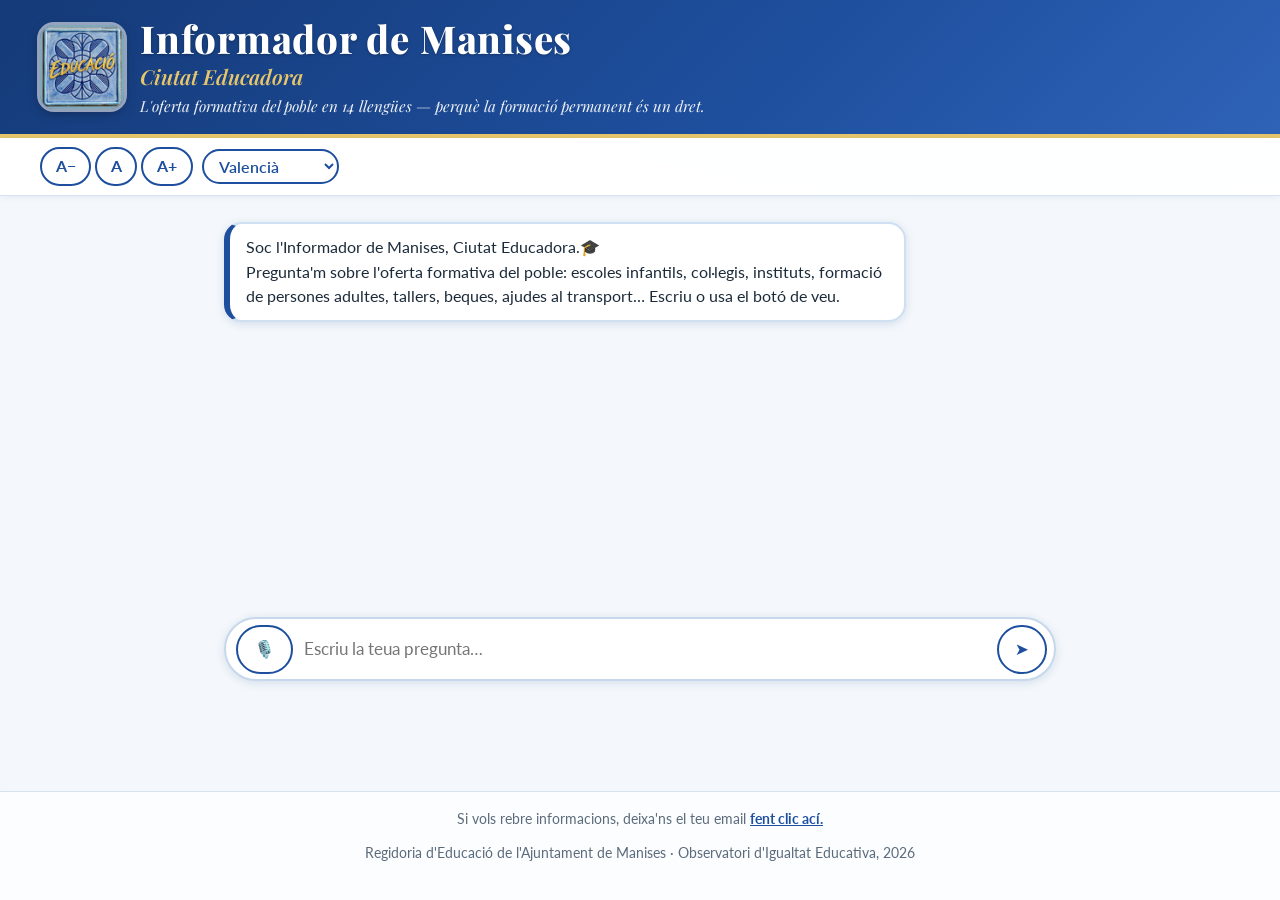
<file: index.html>
<!DOCTYPE html>
<html lang="ca">
<head>
<meta charset="utf-8">
<meta name="viewport" content="width=device-width, initial-scale=1, viewport-fit=cover">
<title>Informador de Manises · Ciutat Educadora</title>
<meta name="description" content="Agent d'IA que informa sobre l'oferta formativa de Manises (València): escoles infantils, col·legis, instituts, formació d'adults, tallers, beques i ajudes. Multilingüe, amb veu i lletra ampliable.">
<meta name="theme-color" content="#1e4f9e">
<link rel="preconnect" href="https://fonts.googleapis.com">
<link rel="preconnect" href="https://fonts.gstatic.com" crossorigin>
<link href="https://fonts.googleapis.com/css2?family=Playfair+Display:ital,wght@0,700;0,800;1,600&family=Lato:ital,wght@0,400;0,700;1,400&display=swap" rel="stylesheet">
<link rel="manifest" href="manifest.json">
<link rel="icon" type="image/png" sizes="48x48" href="iconos/favicon-48.png">
<link rel="apple-touch-icon" href="iconos/apple-touch-icon.png">
<meta name="apple-mobile-web-app-capable" content="yes">
<meta name="apple-mobile-web-app-status-bar-style" content="default">
<meta name="apple-mobile-web-app-title" content="Informador Manises">
<link rel="stylesheet" href="styles.css">
<base target="_blank">
</head>
<body>

<header class="cap">
  <img class="logo" src="iconos/icon-192.png" alt="Logotip: rajola ceràmica de Manises amb la paraula Educació">
  <div class="titols">
    <h1>Informador de Manises</h1>
    <p class="subtitol">Ciutat Educadora</p>
    <p class="lema" id="lema"></p>
  </div>
</header>

<nav class="barra" aria-label="Opcions d'accessibilitat i idioma">
  <div class="grup" role="group" aria-label="Mida de lletra">
    <button id="lletra-menys" class="boto eina" title="Reduir la mida de la lletra" aria-label="Reduir la mida de la lletra">A−</button>
    <button id="lletra-reset" class="boto eina" title="Mida de lletra normal" aria-label="Mida de lletra normal">A</button>
    <button id="lletra-mes" class="boto eina" title="Augmentar la mida de la lletra" aria-label="Augmentar la mida de la lletra">A+</button>
  </div>
  <label class="seleccio-idioma">
    <span class="sr-only">Idioma / Language / اللغة / Limba / Мова / 语言 / Lingua / Lugha / Sprache</span>
    <select id="idioma" aria-label="Tria la llengua de la conversa"></select>
  </label>
  <button id="instalar" class="boto or" hidden>📱 <span id="instalar-text">Instal·lar app</span></button>
</nav>

<main>
  <section id="xat" class="xat" aria-live="polite" aria-label="Conversa amb l'Informador"></section>

  <form id="formulari" class="formulari" autocomplete="off">
    <button type="button" id="micro" class="boto eina gran" title="Parla" aria-label="Dictar la pregunta amb veu">🎙️</button>
    <input id="entrada" type="text" required
           placeholder="Escriu la teua pregunta…"
           aria-label="Escriu la teua pregunta sobre l'oferta formativa de Manises">
    <button type="submit" id="enviar" class="boto gran" title="Envia" aria-label="Envia la pregunta">➤</button>
  </form>
  <p id="estat" class="estat" role="status"></p>
</main>

<footer class="peu">
  <p class="avis-email"><span id="avis-pre"></span> <a id="avis-enllac" href="https://ethosinsight.limesurvey.net/417515?lang=ca" target="_blank" rel="noopener"></a></p>
  <p>Regidoria d&#39;Educaci&oacute; de l&#39;Ajuntament de Manises &middot; Observatori d&#39;Igualtat Educativa, 2026</p>
</footer>

<script src="app.js" defer></script>
</body>
</html>
</file>
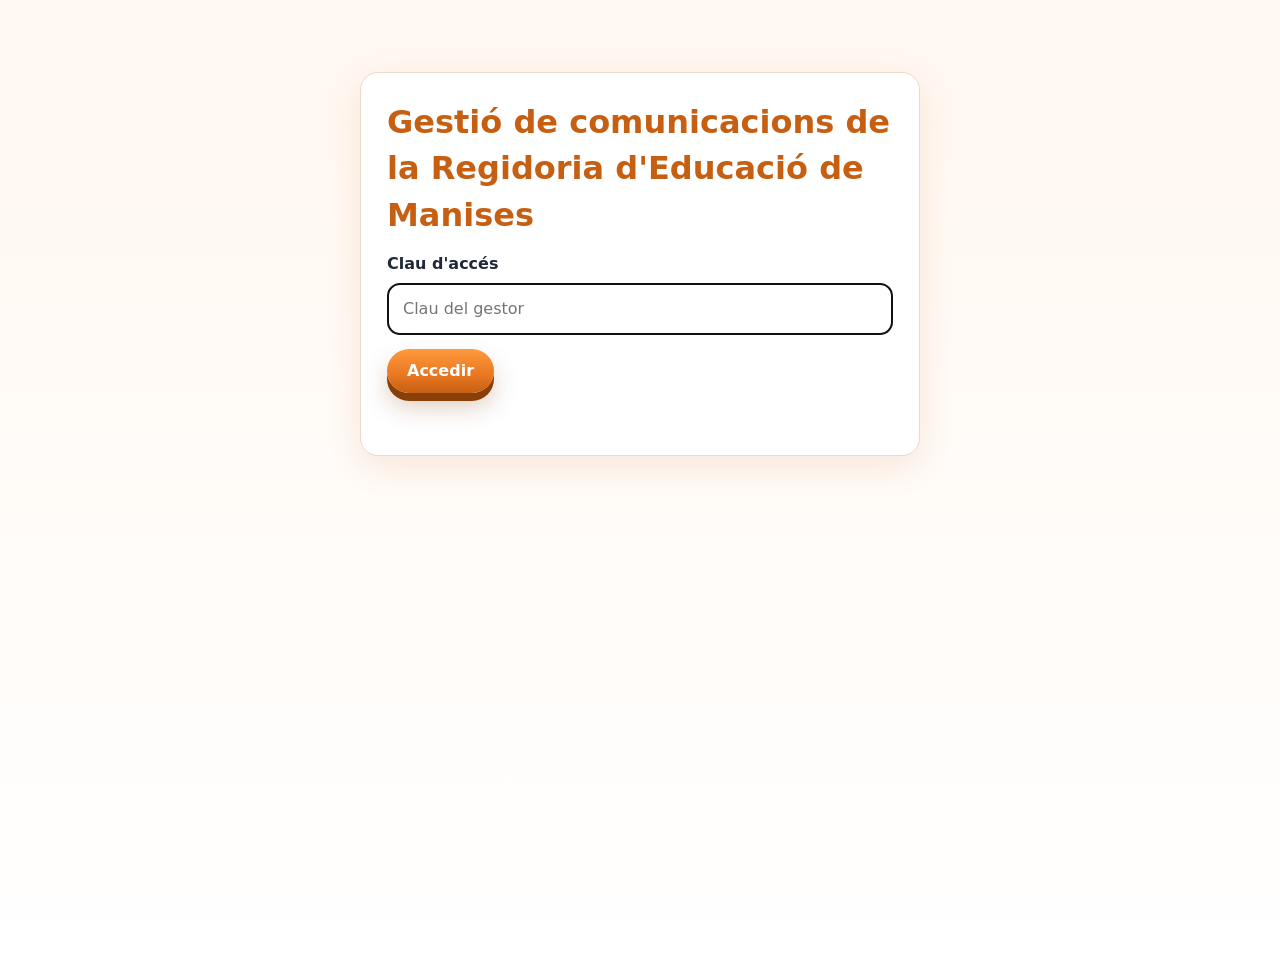
<file: gestor.html>
<!DOCTYPE html>
<html lang="ca-valencia">
<head>
<meta charset="utf-8">
<meta name="viewport" content="width=device-width, initial-scale=1">
<title>Gestor · Regidoria d'Educació de Manises</title>
<style>
:root{--orange:#E87722;--orange-dark:#C75F12;--ink:#1f2937;--muted:#6b7280;--bg:#fff7f0;--card:#ffffff;--border:#f0d9c8}
*{box-sizing:border-box}body{margin:0;min-height:100vh;background:linear-gradient(180deg,var(--bg),#fff);color:var(--ink);font:16px/1.45 system-ui,-apple-system,"Segoe UI",Roboto,Arial,sans-serif}.wrap{width:min(920px,92%);margin:28px auto}.card{background:var(--card);border:1px solid var(--border);border-radius:18px;box-shadow:0 12px 34px rgba(199,95,18,.12);padding:26px}h1{margin:0 0 8px;color:var(--orange-dark);font-size:clamp(22px,3vw,32px)}p{margin:0 0 16px;color:var(--muted)}label{display:block;font-weight:800;margin:14px 0 8px}input,select,textarea{width:100%;font:inherit;border:2px solid #e7c7ae;border-radius:12px;padding:12px 14px;background:#fff}textarea{min-height:180px;resize:vertical}button{font:900 16px/1 system-ui,sans-serif;border:0;border-radius:999px;padding:14px 20px;background:linear-gradient(180deg,#ff9a3d,var(--orange) 60%,var(--orange-dark));color:#fff;cursor:pointer;box-shadow:0 8px 0 #8a3f08,0 14px 24px rgba(122,54,6,.25)}button:active{transform:translateY(5px);box-shadow:0 3px 0 #8a3f08}.row{display:flex;gap:10px;flex-wrap:wrap;align-items:center}.grid2{display:grid;grid-template-columns:1fr 1fr;gap:0 16px}@media(max-width:640px){.grid2{grid-template-columns:1fr}}.status{min-height:1.5em;margin-top:12px;font-weight:700}.status.ok{color:#047857}.status.err{color:#b91c1c}.locked{max-width:560px;margin:8vh auto}</style>
</head>
<body>
<div class="wrap">
  <section id="lock" class="card locked" aria-label="Accés al gestor">
    <h1>Gestió de comunicacions de la Regidoria d'Educació de Manises</h1>
    <label for="clau">Clau d'accés</label>
    <input id="clau" type="password" autocomplete="current-password" placeholder="Clau del gestor">
    <div class="row" style="margin-top:14px"><button id="unlock" type="button">Accedir</button></div>
    <div id="lockStatus" class="status err" role="status"></div>
  </section>

  <section id="manager" class="card" hidden aria-label="Formulari del gestor">
    <h1>Gestió de comunicacions de la Regidoria d'Educació de Manises</h1>
    <p>Registra la informació de la comunicació: dia, hora, idioma, rol, sessió i text. Fes clic al botó Arxivar text. Després, tanca la sessió.</p>
    <form id="form" autocomplete="off">
      <div class="grid2">
        <div><label for="dia">Dia</label><input id="dia" type="date" required></div>
        <div><label for="hora">Hora</label><input id="hora" type="time" required></div>
        <div><label for="idioma">Idioma</label><input id="idioma" type="text" placeholder="ca / es / en..."></div>
        <div><label for="rol">Rol</label><input id="rol" type="text" required placeholder="Rol de la persona"></div>
      </div>
      <label for="sesion">Sessió</label>
      <input id="sesion" type="text" placeholder="Identificador de sessió (opcional)">
      <label for="texto">Text</label>
      <textarea id="texto" required placeholder="Escriu ací el contingut..."></textarea>
      <div class="row" style="margin-top:14px">
        <button type="submit">Arxivar text</button>
        <button type="button" id="logout" style="background:#6b7280;box-shadow:0 8px 0 #374151,0 14px 24px rgba(0,0,0,.14)">Tancar sessió</button>
      </div>
      <div id="status" class="status" role="status"></div>
    </form>
  </section>
</div>

<script>
"use strict";
// ─── CONFIGURA AQUÍ ─────────────────────────────────────────────────────
const SUPABASE_URL = "https://amswkfdhwashotagrhfo.supabase.co";
const SUPABASE_ANON_KEY = "sb_publishable_J-PhmX7Awpb8UwDYXhYwWg_iISrccBy"; // clau publicable; no usar sb_secret_ ni service_role en front-end
const GESTOR_CLAU = "justairufina";
const ATENCIO_ENDPOINT = SUPABASE_URL + "/rest/v1/gestor_educacio_manises";

const $ = (id) => document.getElementById(id);
const lock = $("lock"), manager = $("manager"), status = $("status");

function setStatus(el, msg, ok){ el.textContent = msg; el.className = "status " + (ok ? "ok" : "err"); }
function unlocked(){ return sessionStorage.getItem("gestor_manises_unlocked") === "1"; }
function showManager(){ lock.hidden = true; manager.hidden = false; $("texto").focus(); }
function showLock(){
  lock.hidden = false; manager.hidden = true; $("clau").focus();
  $("texto").value = ""; $("sesion").value = "";
  setStatus(status, "", true);
}

async function sbInsert(payload){
  const r = await fetch(ATENCIO_ENDPOINT, {
    method: "POST",
    headers: {
      "apikey": SUPABASE_ANON_KEY,
      "Authorization": "Bearer " + SUPABASE_ANON_KEY,
      "Content-Type": "application/json",
      "Prefer": "return=minimal"
    },
    body: JSON.stringify(payload)
  });
  if (!r.ok) throw new Error("HTTP " + r.status + " — " + await r.text());
}

$("unlock").addEventListener("click", () => {
  if($("clau").value === GESTOR_CLAU){
    sessionStorage.setItem("gestor_manises_unlocked", "1");
    setStatus($("lockStatus"), "", true);
    showManager();
  }else{
    setStatus($("lockStatus"), "Clau incorrecta.", false);
  }
});
$("clau").addEventListener("keydown", (e) => { if(e.key === "Enter") $("unlock").click(); });
$("logout").addEventListener("click", () => { sessionStorage.removeItem("gestor_manises_unlocked"); showLock(); });
$("form").addEventListener("submit", async (e) => {
  e.preventDefault();
  const payload = {
    dia: $("dia").value || null,
    hora: $("hora").value || null,
    idioma: $("idioma").value.trim() || null,
    rol: $("rol").value.trim(),
    sesion: $("sesion").value.trim() || null,
    texto: $("texto").value.trim()
  };
  if(!payload.rol || !payload.texto) return;
  setStatus(status, "Arxivant...", true);
  try{
    await sbInsert(payload);
    $("texto").value = ""; $("sesion").value = "";
    setStatus(status, "S'ha arxivat correctament.", true);
  }catch(err){
    console.error(err);
    setStatus(status, "Error en arxivar. Revisa la clau anon, RLS i la taula.", false);
  }
});

if(unlocked()) showManager(); else showLock();
</script>
</body>
</html>
</file>
<file: styles.css>
:root{
  --azul:#1e4f9e; --azul-osc:#153a78; --azul-clar:#eaf3fb;
  --oro:#b8860b; --oro-clar:#e7c66b;
  --fons:#f4f8fc; --tinta:#1c2b3a; --blanc:#ffffff; --gris:#5c6b7a;
  --radi:1.1rem; --ombra:0 2px 10px rgba(21,58,120,.14);
}
html{font-size:100%; scroll-behavior:smooth;}
*{box-sizing:border-box;}
body{
  margin:0; min-height:100vh; display:flex; flex-direction:column;
  font-family:"Lato",system-ui,-apple-system,"Segoe UI",Roboto,Arial,sans-serif;
  background:
    radial-gradient(1200px 500px at 80% -10%, #dbe9f7 0%, transparent 60%),
    radial-gradient(900px 400px at -10% 110%, #e8f0f9 0%, transparent 55%),
    var(--fons);
  color:var(--tinta); line-height:1.55;
}
.sr-only{position:absolute;width:1px;height:1px;overflow:hidden;clip:rect(0 0 0 0);white-space:nowrap;}

/* ---------- Capçalera ---------- */
.cap{
  display:flex; align-items:center; gap:1rem; flex-wrap:wrap;
  padding:1rem clamp(1rem,4vw,2.5rem);
  background:linear-gradient(135deg,var(--azul-osc),var(--azul) 60%,#2f63b8);
  color:var(--blanc);
  border-bottom:4px solid var(--oro-clar);
}
.logo{
  width:clamp(56px,9vw,84px); height:auto; border-radius:14px;
  box-shadow:0 3px 12px rgba(0,0,0,.35); outline:3px solid rgba(255,255,255,.55);
}
.titols h1{
  margin:0; font-family:"Playfair Display",Georgia,"Times New Roman",serif;
  font-size:clamp(1.5rem,3.8vw,2.4rem); letter-spacing:.02em; line-height:1.15;
  font-weight:800; text-shadow:0 1px 3px rgba(0,0,0,.3);
}
.subtitol{margin:0; font-family:"Playfair Display",Georgia,serif; font-style:italic; font-weight:600; font-size:clamp(1rem,2.2vw,1.3rem); color:var(--oro-clar);}
.lema{margin:.15rem 0 0; font-family:"Playfair Display",Georgia,serif; font-style:italic; font-size:clamp(.8rem,1.7vw,.95rem); opacity:.92;}

/* ---------- Barra d'eines ---------- */
.barra{
  position:sticky; top:0; z-index:10;
  display:flex; align-items:center; gap:.6rem; flex-wrap:wrap;
  padding:.55rem clamp(1rem,4vw,2.5rem);
  background:rgba(255,255,255,.92); backdrop-filter:blur(6px);
  border-bottom:1px solid #d5e2f0; box-shadow:0 1px 6px rgba(21,58,120,.08);
}
.grup{display:flex; gap:.25rem;}
.boto{
  font:inherit; font-weight:700; cursor:pointer;
  border:2px solid var(--azul); border-radius:999px;
  background:var(--blanc); color:var(--azul);
  padding:.32rem .85rem; transition:background .15s,color .15s,transform .1s;
}
.boto:hover{background:var(--azul-clar);}
.boto:active{transform:scale(.96);}
.boto.gran{padding:.6rem 1rem; font-size:1.05em;}
.boto.or{background:var(--oro); border-color:var(--oro); color:#fff;}
.boto.or:hover{background:#9c7109;}
.boto[aria-pressed="true"]{background:var(--azul); color:#fff;}
.seleccio-idioma select{
  font:inherit; font-weight:600; color:var(--azul);
  border:2px solid var(--azul); border-radius:999px;
  padding:.32rem .7rem; background:var(--blanc); cursor:pointer; max-width:46vw;
}

/* ---------- Xat ---------- */
main{flex:1; width:min(880px,100%); margin:0 auto; padding:1rem clamp(.8rem,3vw,1.5rem); display:flex; flex-direction:column;}
.xat{display:flex; flex-direction:column; gap:.8rem; padding:.6rem 0 1rem; min-height:45vh;}
[dir="rtl"] .xat{direction:rtl;}
.missatge{
  max-width:82%; padding:.7rem 1rem; border-radius:var(--radi);
  box-shadow:var(--ombra); white-space:pre-wrap; overflow-wrap:anywhere;
  animation:apareix .25s ease;
}
@keyframes apareix{from{opacity:0; transform:translateY(6px);} to{opacity:1; transform:none;}}
.missatge.bot{
  align-self:flex-start; background:var(--blanc);
  border:2px solid #cfe0f2; border-inline-start:6px solid var(--azul);
}
.missatge.usuari{
  align-self:flex-end; background:linear-gradient(135deg,var(--oro-clar),#d9a92e);
  border:2px solid #c69a25; color:#3a2c05;
}
[dir="rtl"] .missatge.bot{border-inline-start:none; border-inline-end:6px solid var(--azul);}
.missatge.bot a{color:var(--azul); font-weight:600; word-break:break-all;}
.accions-missatge{margin-top:.45rem; display:flex; gap:.4rem;}
.boto-escolta{
  font:inherit; font-size:.85em; cursor:pointer;
  border:1.5px solid var(--azul); border-radius:999px;
  background:var(--azul-clar); color:var(--azul); padding:.15rem .7rem;
}
.boto-escolta:hover{background:#d7e7f8;}
.pensant{font-style:italic; color:var(--gris);}

/* ---------- Formulari ---------- */
.formulari{
  display:flex; gap:.5rem; align-items:center;
  background:var(--blanc); border:2px solid #c7d8ec; border-radius:999px;
  padding:.35rem .45rem .35rem .6rem; box-shadow:var(--ombra);
  position:sticky; bottom:.6rem;
}
#entrada{
  flex:1; font:inherit; font-size:1.05em; border:none; outline:none;
  background:transparent; color:var(--tinta); min-width:0; padding:.45rem .2rem;
}
.boto.enviar-fons{background:var(--azul); color:#fff;}
.estat{min-height:1.3em; margin:.35rem .6rem 0; font-size:.9em; color:var(--gris);}

.peu{
  padding:1rem clamp(1rem,4vw,2.5rem) 1.4rem; font-size:.85em; color:var(--gris);
  border-top:1px solid #d5e2f0; background:#fbfdff; text-align:center;
}
.peu a{color:var(--azul); font-weight:700; text-decoration:underline;}
.peu a:hover{color:var(--azul-osc);}
.avis-email{margin:0 0 .35rem; font-size:1.02em;}

@media (max-width:560px){
  .missatge{max-width:94%;}
  .cap{gap:.7rem;}
}
@media (prefers-reduced-motion:reduce){
  *{animation:none !important; transition:none !important;}
}
</file>
